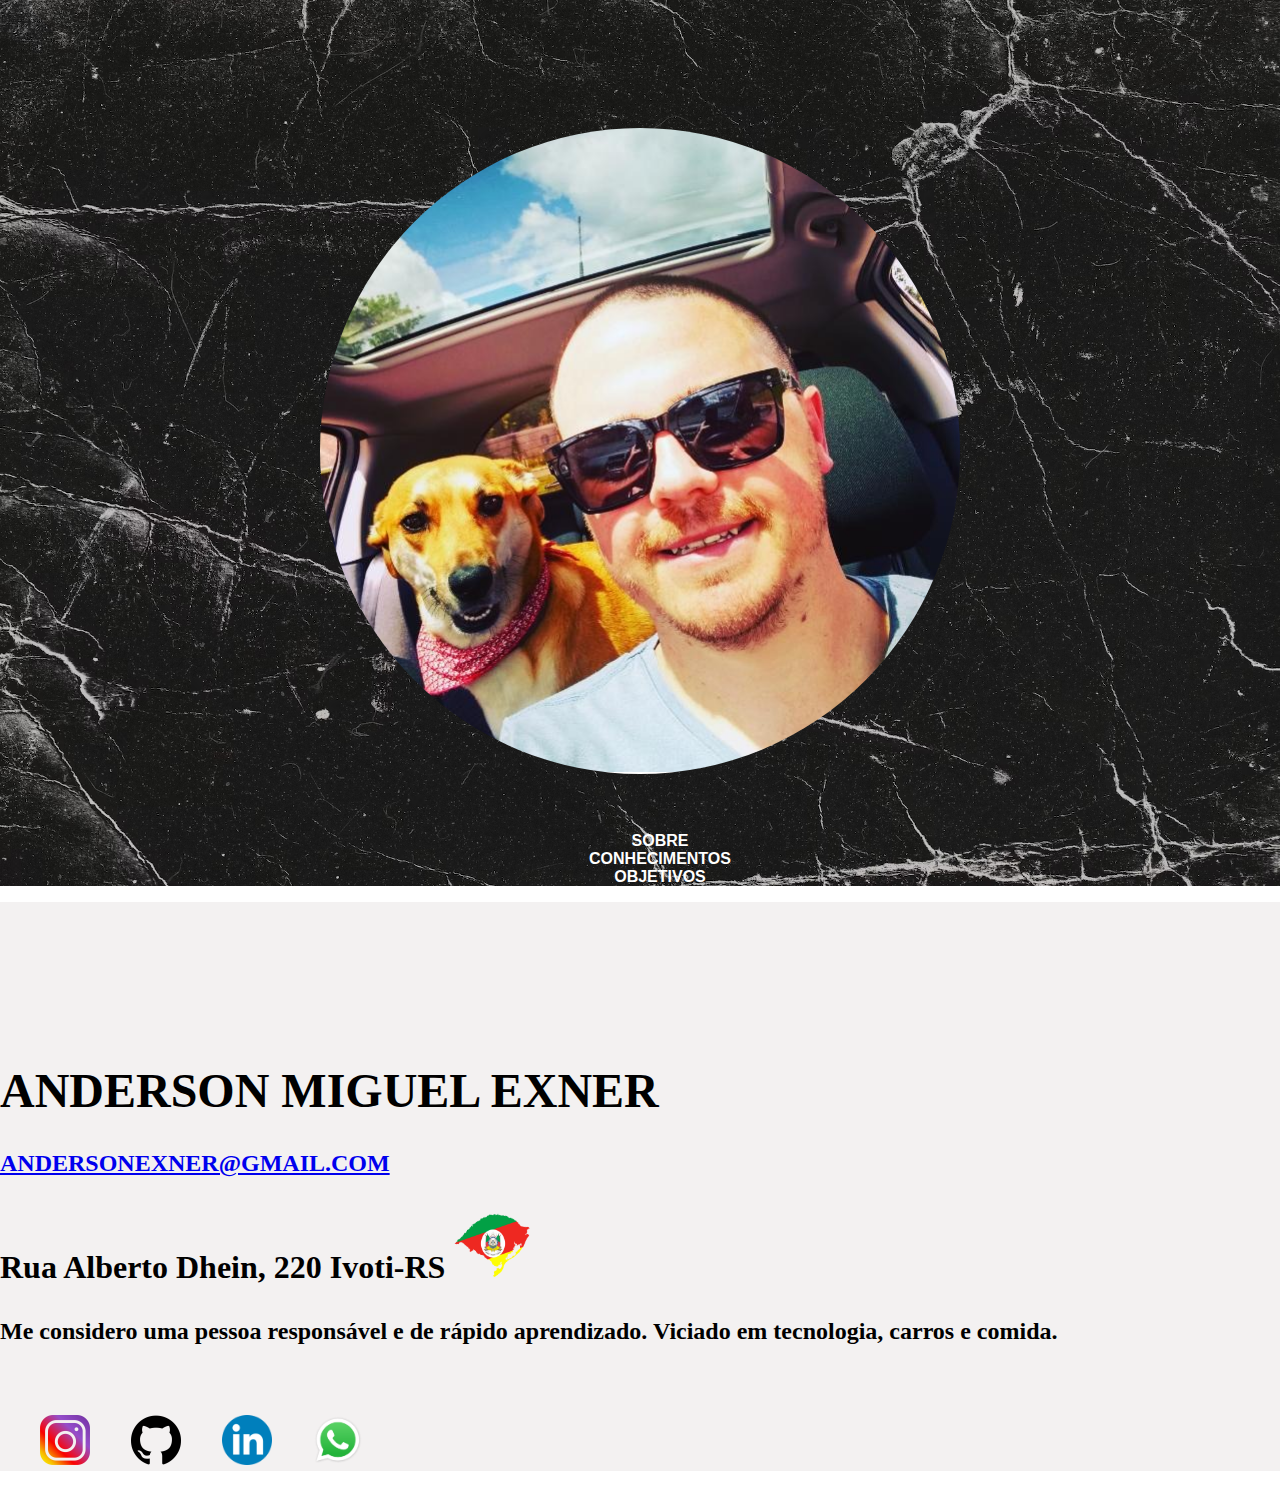
<file: index.html>
<!DOCTYPE html>
<html lang="pt-BR">
<head>
    <meta charset="UTF-8">
    <meta http-equiv="X-UA-Compatible" content="IE=edge">
    <meta name="viewport" content="width=device-width, initial-scale=1.0">
    <title>Index</title>
    <link rel="stylesheet" href="./style.css">
    <link
      href="https://cdn.jsdelivr.net/npm/bootstrap@5.2.2/dist/css/bootstrap.min.css"
      rel="stylesheet"
      integrity="sha384-Zenh87qX5JnK2Jl0vWa8Ck2rdkQ2Bzep5IDxbcnCeuOxjzrPF/et3URy9Bv1WTRi"
      crossorigin="anonymous"
    />
</head>

<body> 
    <main class="container-fluid">    
    <div class="row vh-100">
            
            <nav class="col-sm-12 col-md-4 menu">

                <img class="imgperfil" src="./images/foto_perfil.png" alt="foto perfil">
                
                <ul>
                    <li><a href="./index.html"><b>SOBRE</b></a></li>
                 
                    <li><a href="./conhecimentos.html"><b>CONHECIMENTOS</b></a></li>
                  
                    <li><a href="./objetivos.html"><b>OBJETIVOS</b></a></li>
                </ul>

            </nav>

        <section class="col-sm-12 col-md-8 corpo">
           
                <h1>ANDERSON MIGUEL EXNER</h1>

                <h2><a href="mailto:andersonexner@gmail.com ">ANDERSONEXNER@GMAIL.COM</a></h2>
                <h3>Rua Alberto Dhein, 220 Ivoti-RS <img src="./images/bandeirars.jpg" alt="RS" width="80px"></h3>
                <h4>Me considero uma pessoa responsável e de rápido aprendizado. Viciado em tecnologia, carros e comida.</h4>
                

                <ul>
                    <li class="contato"><a href="https://www.instagram.com/andersonexner" target="_blank"><img src="./images/instagramnovo.png" alt="logoinstagram" width="50px"></a></li>
                    <li class="contato"><a href="http://github.com/AndersonExner" target="_blank"><img src="./images/github.png" alt="githublogo" width="50px"></a></li>
                    <li class="contato"><a href="http://www.linkedin.com/in/anderson-exner-00466a174/" target="_blank"><img src="./images/linkedin.jpg" alt="linkedinlogo" width="50px"></a></li>
                    <li class="contato"><a href="http://wa.me/555197035785" target="_blank"><img src="./images/whatsapp.png" alt="whatsapplogo" width="50px"></a></li>
                </ul>   
        </section>    
       
    </div>
    </main>

</body>
</html>
</file>
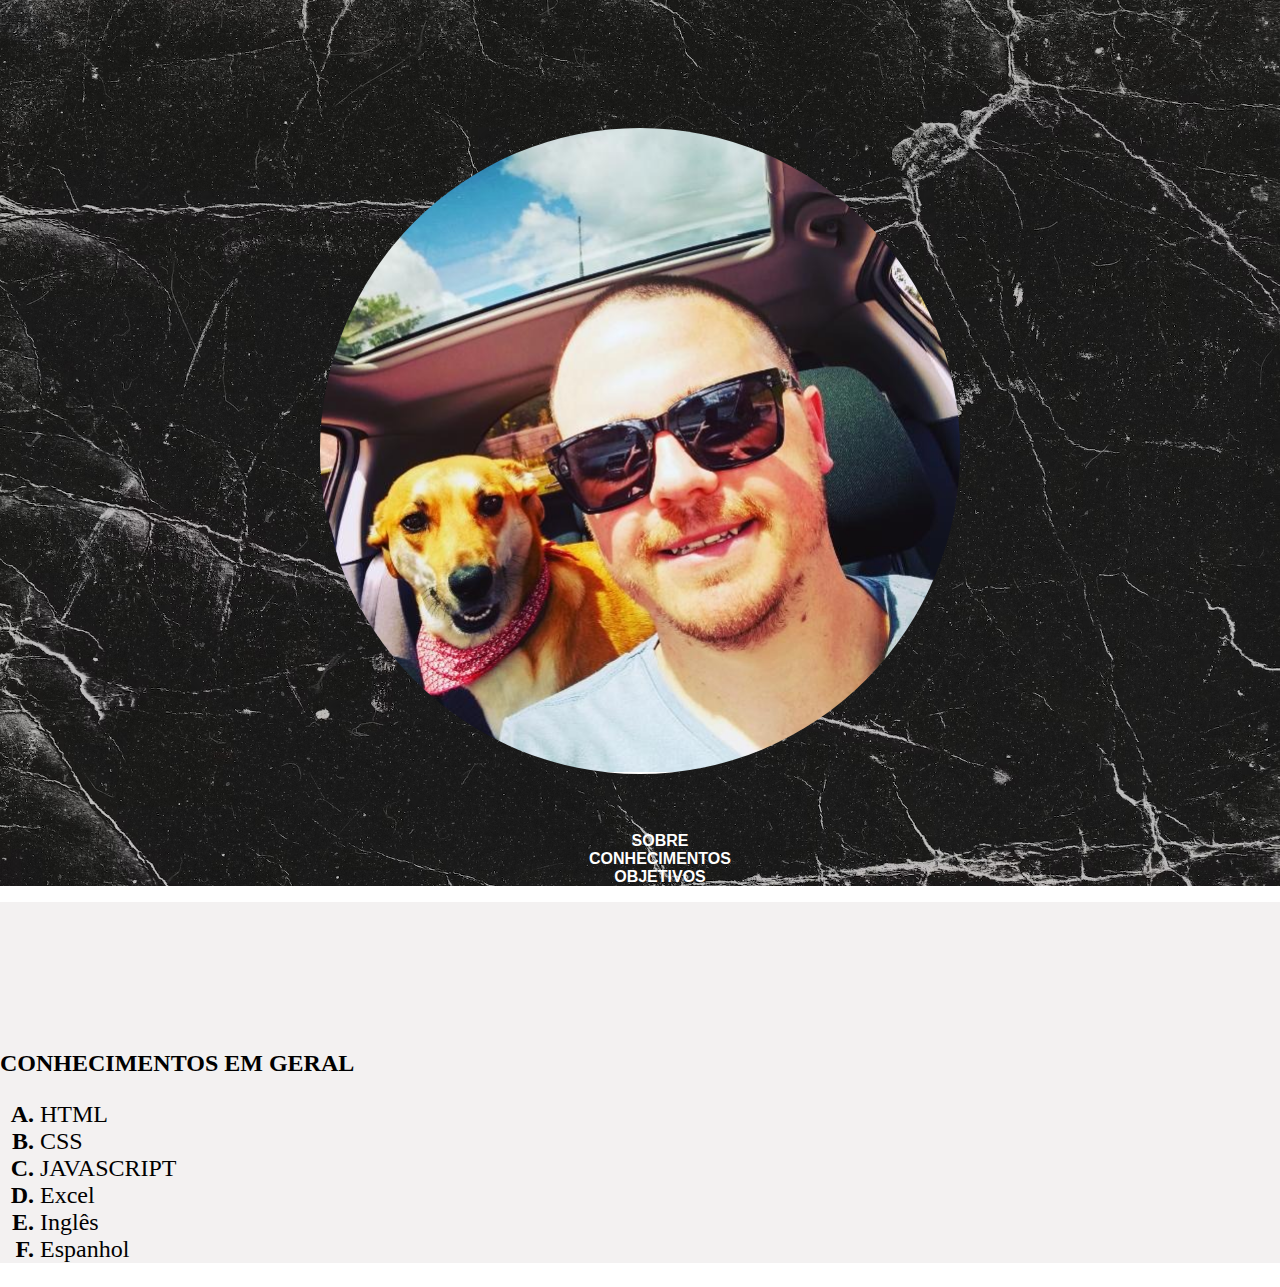
<file: conhecimentos.html>
<!DOCTYPE html>
<html lang="pt-BR">
<head>
    <meta charset="UTF-8">
    <meta http-equiv="X-UA-Compatible" content="IE=edge">
    <meta name="viewport" content="width=device-width, initial-scale=1.0">
    <title>Conhecimentos</title>
    <link rel="stylesheet" href="./style.css">
    <link
    href="https://cdn.jsdelivr.net/npm/bootstrap@5.2.2/dist/css/bootstrap.min.css"
    rel="stylesheet"
    integrity="sha384-Zenh87qX5JnK2Jl0vWa8Ck2rdkQ2Bzep5IDxbcnCeuOxjzrPF/et3URy9Bv1WTRi"
    crossorigin="anonymous"
  />
</head>

<body> 
    <main class="container-fluid">    
    <div class="row vh-100">
            
            <nav class="col-sm-12 col-md-4 menu">

                <img class="imgperfil" src="./images/foto_perfil.png" alt="foto perfil">
                
                <ul>
                    <li><a href="./index.html"><b>SOBRE</b></a></li>
                 
                    <li><a href="./conhecimentos.html"><b>CONHECIMENTOS</b></a></li>
                  
                    <li><a href="./objetivos.html"><b>OBJETIVOS</b></a></li>
                </ul>

            </nav>


            <section class="col-sm-12 col-md-8 corpo">

                <h2>CONHECIMENTOS EM GERAL</h2>
                
                <ol>
                    <li>HTML</li>
                    <li>CSS</li>
                    <li>JAVASCRIPT</li>
                    <li>Excel</li>
                    <li>Inglês</li>
                    <li>Espanhol</li>
                </ol>   

            </section>    
       
    </div>
    </main>

</body>
</html>
</file>
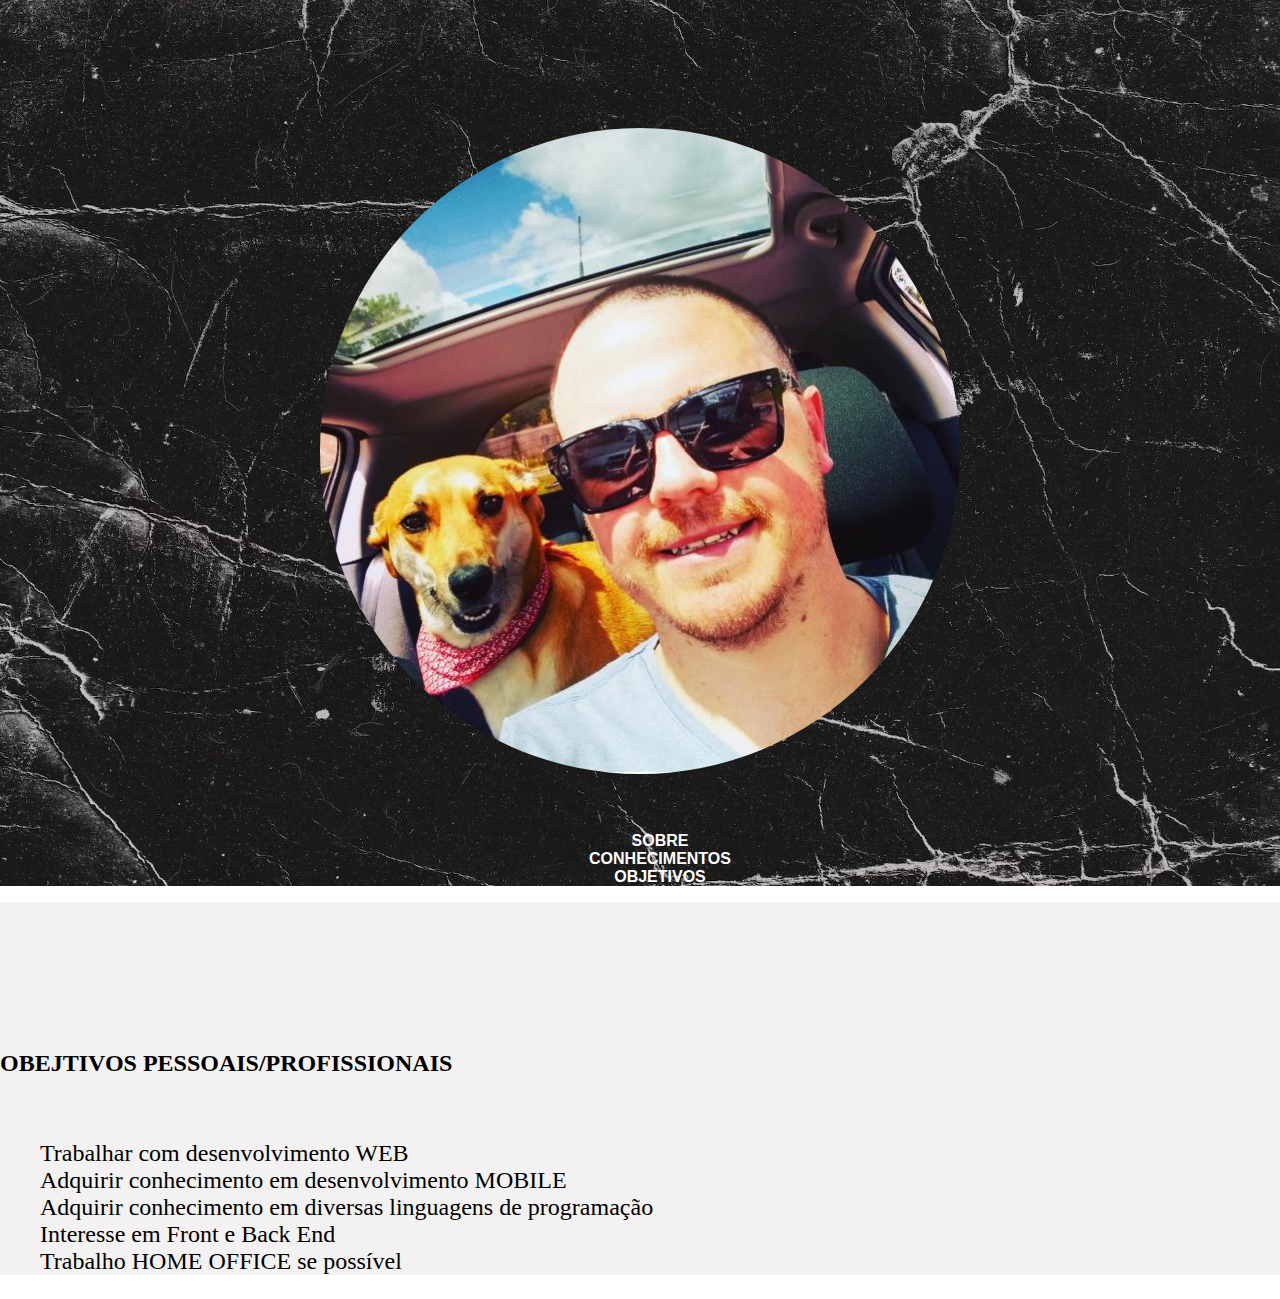
<file: objetivos.html>
<!DOCTYPE html>
<html lang="pt-BR">
<head>
    <meta charset="UTF-8">
    <meta http-equiv="X-UA-Compatible" content="IE=edge">
    <meta name="viewport" content="width=device-width, initial-scale=1.0">
    <title>Objetivos</title>
    <link rel="stylesheet" href="./style.css">
    <link
    href="https://cdn.jsdelivr.net/npm/bootstrap@5.2.2/dist/css/bootstrap.min.css"
    rel="stylesheet"
    integrity="sha384-Zenh87qX5JnK2Jl0vWa8Ck2rdkQ2Bzep5IDxbcnCeuOxjzrPF/et3URy9Bv1WTRi"
    crossorigin="anonymous"
  />
</head>

<body> 
    <main class="container-fluid">    
    <div class="row vh-100">
            
            <nav class="col-sm-12 col-md-4 menu">

                <img class="imgperfil" src="./images/foto_perfil.png" alt="foto perfil">
                
                <ul>
                    <li><a href="./index.html"><b>SOBRE</b></a></li>
                 
                    <li><a href="./conhecimentos.html"><b>CONHECIMENTOS</b></a></li>
                  
                    <li><a href="./objetivos.html"><b>OBJETIVOS</b></a></li>
                </ul>

            </nav>

        <section class="col-sm-12 col-md-8 corpo">

            <h2>OBEJTIVOS PESSOAIS/PROFISSIONAIS</h2>

            <ul>
                <li>Trabalhar com desenvolvimento WEB</li>

                <li>Adquirir conhecimento em desenvolvimento MOBILE</li>

                <li>Adquirir conhecimento em diversas linguagens de programação</li>

                <li>Interesse em Front e Back End</li>  

                <li>Trabalho HOME OFFICE se possível</li>                  
            </ul> 

        </section>    
       
    </div>
    </main>

</body>
</html>
</file>
<file: style.css>
body{
    border: 0;
    margin: 0;
    box-sizing: border-box;
    
}


/* menu lateral */

.menu{
    text-align: center;
    background-image: url(./images/backmenu2.jpeg);
    background-size: cover;
    padding-top: 10%;
}   


.imgperfil{
    border-radius: 50%;
    width: 50%;
}

ul{
    list-style: none;
    padding-top: 3%;
}

.menu a{
    font-family: 'Gill Sans', 'Gill Sans MT', Calibri, 'Trebuchet MS', sans-serif;
    color: white;
    text-decoration: none;
}

/* conteudo */

.corpo{
    background-color: rgb(243, 241, 241);
    padding-top: 10%;
}

.corpo h1{
    color: black;
    font-size: 3rem; 
}

.corpo h2{
    font-size: 1.5rem; 
}

.corpo h3{
    font-size: 2rem;
}


.corpo h4{
    font-size: 1.5rem;
}

/* lista da pagina conhecimentos*/
.corpo ol{
    list-style: upper-alpha;
    font-size: 1.5rem;  
}

.corpo ol > li::marker {
    font-weight: bold;
}

/* lista da pagina conhecimentos*/
.corpo ul{
    font-size: 1.5rem;  
}

/* menu redes sociais */

.contato{
    padding: 0 35px 0 0;
    display: inline;
}
</file>
